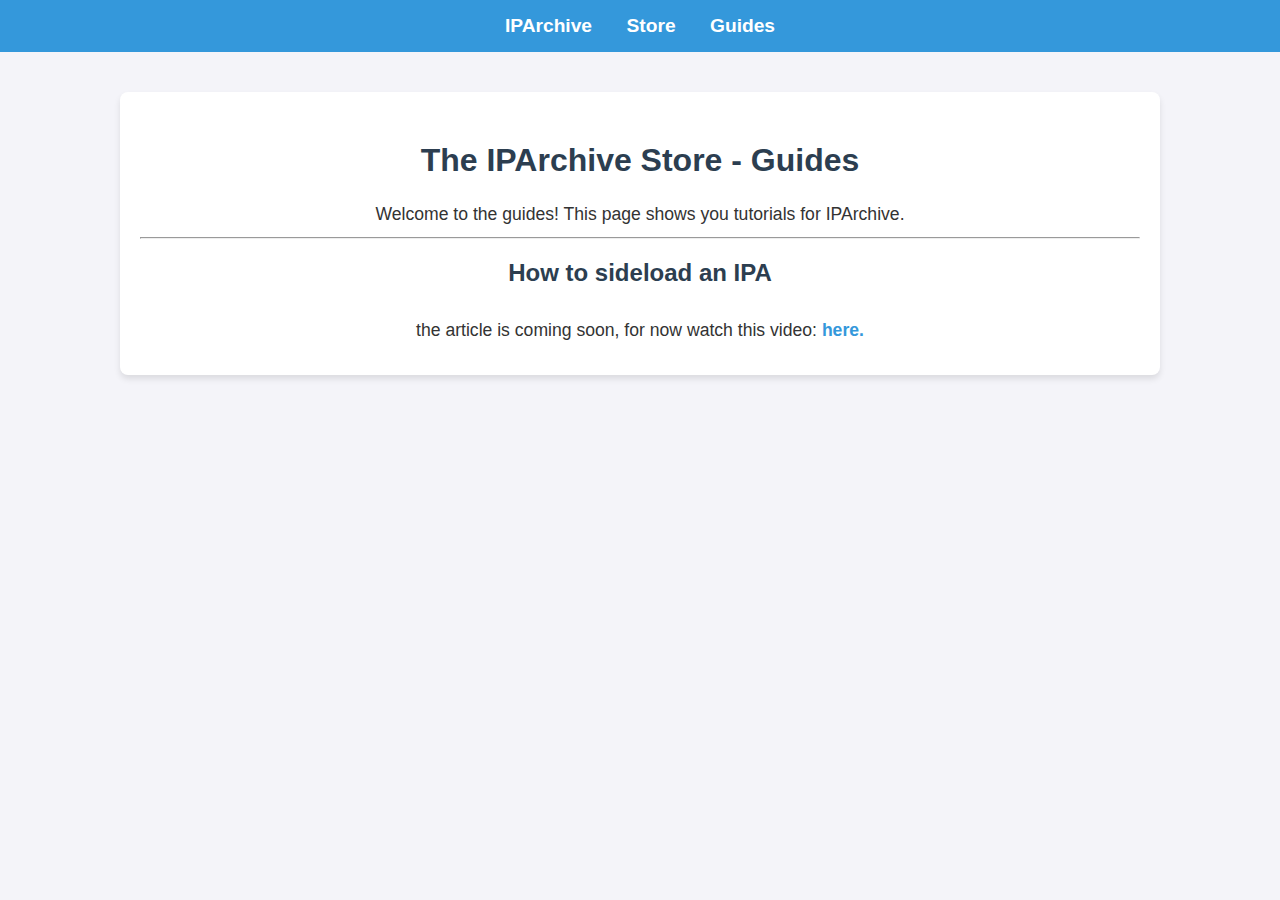
<file: guides.html>
<!DOCTYPE html>
<html lang="en">
<head>
  <meta charset="UTF-8">
  <meta http-equiv="X-UA-Compatible" content="IE=edge">
  <meta name="viewport" content="width=device-width, initial-scale=1.0">
  <link rel="stylesheet" href="styles.css">
  <title>IPArchive</title>
</head>
<body>
  <nav>
    <a href="index.html">IPArchive</a>
    <a href="/iparchive-store/">Store</a>
    <a href="guides.html">Guides</a>
  </nav>
  <div class="container">
    <h1>The IPArchive Store - Guides</h1>
    <p>Welcome to the guides! This page shows you tutorials for IPArchive.</p>
    <hr>
    <h2>How to sideload an IPA</h2>
    <p>the article is coming soon, for now watch this video: <a href="https://www.youtube.com/watch?v=xBaSOJ1SE94">here.</a>
</body>
</html>
</file>
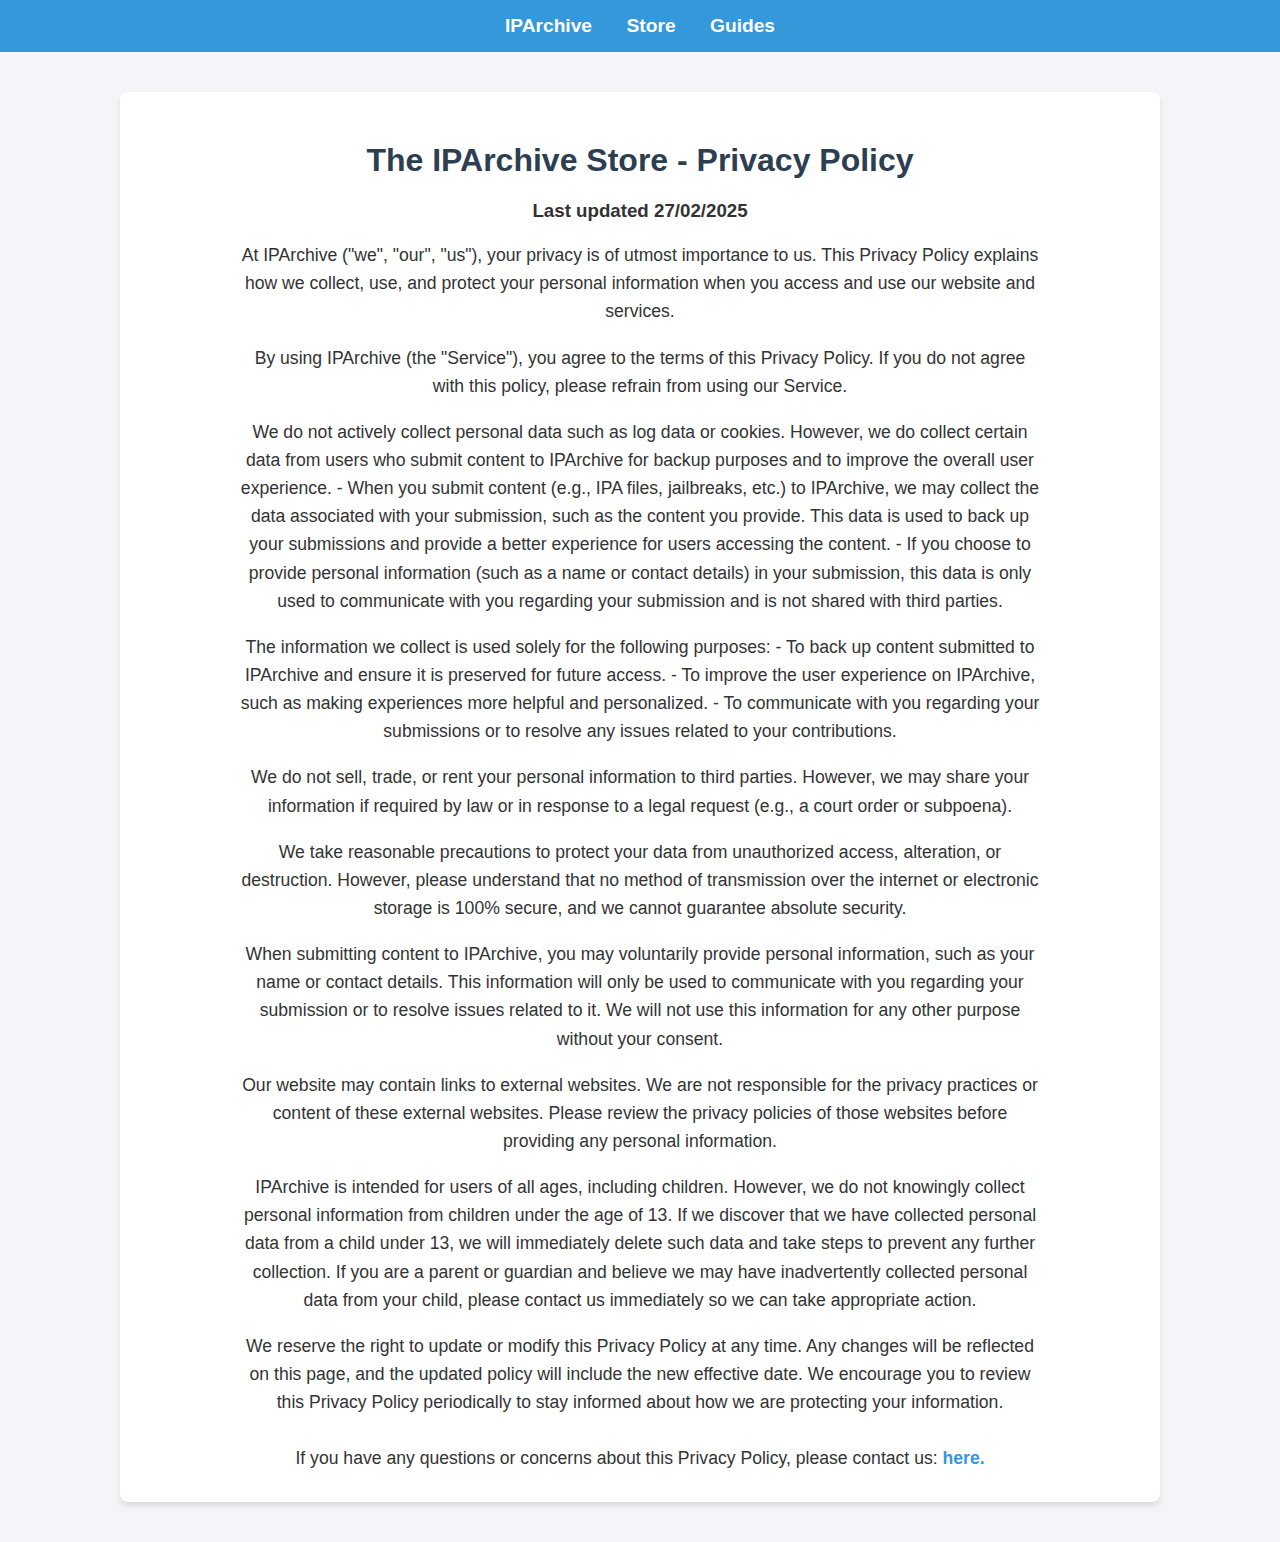
<file: privacy.html>
<!DOCTYPE html>
<html lang="en">
<head>
  <meta charset="UTF-8">
  <meta http-equiv="X-UA-Compatible" content="IE=edge">
  <meta name="viewport" content="width=device-width, initial-scale=1.0">
  <link rel="stylesheet" href="styles.css">
  <title>IPArchive</title>
</head>
<body>
  <nav>
    <a href="index.html">IPArchive</a>
    <a href="/iparchive-store/">Store</a>
    <a href="guides.com">Guides</a>
  </nav>
  <div class="container">
    <h1>The IPArchive Store - Privacy Policy</h1>
    <h3>Last updated 27/02/2025</h3>
    <p>
    At IPArchive ("we", "our", "us"), your privacy is of utmost importance to us. This Privacy Policy explains how we collect, use, and protect your personal information when you access and use our website and services.
    </p>
    <br>
    <p>
    By using IPArchive (the "Service"), you agree to the terms of this Privacy Policy. If you do not agree with this policy, please refrain from using our Service.
    </p>
    <br>
    <p>
    We do not actively collect personal data such as log data or cookies. However, we do collect certain data from users who submit content to IPArchive for backup purposes and to improve the overall user experience.
    - When you submit content (e.g., IPA files, jailbreaks, etc.) to IPArchive, we may collect the data associated with your submission, such as the content you provide. This data is used to back up your submissions and provide a better experience for users accessing the content.
    - If you choose to provide personal information (such as a name or contact details) in your submission, this data is only used to communicate with you regarding your submission and is not shared with third parties.
    </p>
    <br>
    <p>
    The information we collect is used solely for the following purposes:
    - To back up content submitted to IPArchive and ensure it is preserved for future access.
    - To improve the user experience on IPArchive, such as making experiences more helpful and personalized.
    - To communicate with you regarding your submissions or to resolve any issues related to your contributions.
    </p>
    <br>
    <p>
    We do not sell, trade, or rent your personal information to third parties. However, we may share your information if required by law or in response to a legal request (e.g., a court order or subpoena).
    </p>
    <br>
    <p>
    We take reasonable precautions to protect your data from unauthorized access, alteration, or destruction. However, please understand that no method of transmission over the internet or electronic storage is 100% secure, and we cannot guarantee absolute security.
    </p>
    <br>
    <p>
    When submitting content to IPArchive, you may voluntarily provide personal information, such as your name or contact details. This information will only be used to communicate with you regarding your submission or to resolve issues related to it. We will not use this information for any other purpose without your consent.
    </p>
    <br>
    <p>
    Our website may contain links to external websites. We are not responsible for the privacy practices or content of these external websites. Please review the privacy policies of those websites before providing any personal information.
    </p>
    <br>
    <p>
    IPArchive is intended for users of all ages, including children. However, we do not knowingly collect personal information from children under the age of 13. If we discover that we have collected personal data from a child under 13, we will immediately delete such data and take steps to prevent any further collection.

    If you are a parent or guardian and believe we may have inadvertently collected personal data from your child, please contact us immediately so we can take appropriate action.
    </p>
    <br>
    <p>
    We reserve the right to update or modify this Privacy Policy at any time. Any changes will be reflected on this page, and the updated policy will include the new effective date. We encourage you to review this Privacy Policy periodically to stay informed about how we are protecting your information.
    </p>
    <br>
    <p>
    If you have any questions or concerns about this Privacy Policy, please contact us:
    <a href="https://discord.gg/M9Ujk7hAdc">here.</a>
  </div>
</body>
</html>
</file>
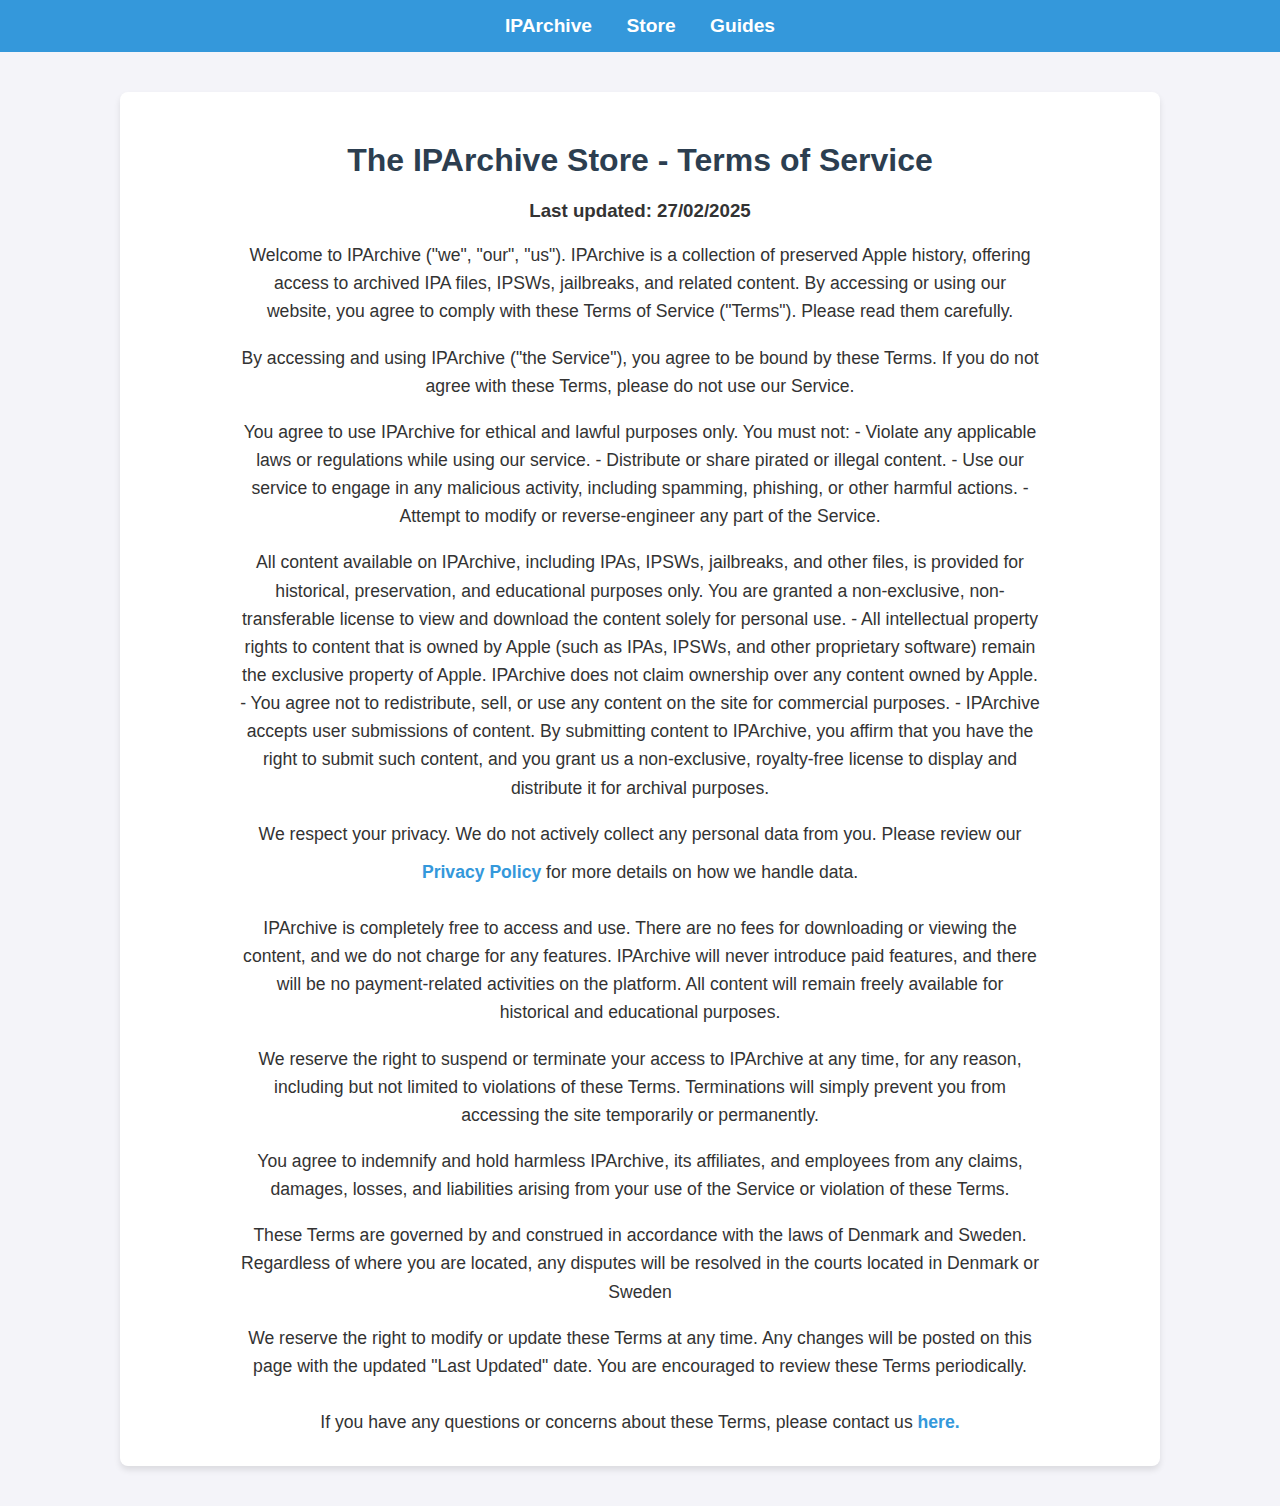
<file: terms.html>
<!DOCTYPE html>
<html lang="en">
<head>
  <meta charset="UTF-8">
  <meta http-equiv="X-UA-Compatible" content="IE=edge">
  <meta name="viewport" content="width=device-width, initial-scale=1.0">
  <link rel="stylesheet" href="styles.css">
  <title>IPArchive</title>
</head>
<body>
  <nav>
    <a href="index.html">IPArchive</a>
    <a href="/iparchive-store/">Store</a>
    <a href="guides.html">Guides</a>
  </nav>
  <div class="container">
    <h1>The IPArchive Store - Terms of Service</h1>
    <h3>Last updated: 27/02/2025</h3>
    <p> Welcome to IPArchive ("we", "our", "us"). IPArchive is a collection of preserved Apple history, offering access to archived IPA files, IPSWs, jailbreaks, and related content. By accessing or using our website, you agree to comply with these Terms of Service ("Terms"). Please read them carefully.</p>
    <br>
    <p>By accessing and using IPArchive ("the Service"), you agree to be bound by these Terms. If you do not agree with these Terms, please do not use our Service.</p>
    <br>
    <p>You agree to use IPArchive for ethical and lawful purposes only. You must not:
    - Violate any applicable laws or regulations while using our service.
    - Distribute or share pirated or illegal content.
    - Use our service to engage in any malicious activity, including spamming, phishing, or other harmful actions.
    - Attempt to modify or reverse-engineer any part of the Service.
    </p>
    <br>
    <p>All content available on IPArchive, including IPAs, IPSWs, jailbreaks, and other files, is provided for historical, preservation, and educational purposes only. You are granted a non-exclusive, non-transferable license to view and download the content solely for personal use.
    - All intellectual property rights to content that is owned by Apple (such as IPAs, IPSWs, and other proprietary software) remain the exclusive property of Apple. IPArchive does not claim ownership over any content owned by Apple.
    - You agree not to redistribute, sell, or use any content on the site for commercial purposes.
    - IPArchive accepts user submissions of content. By submitting content to IPArchive, you affirm that you have the right to submit such content, and you grant us a non-exclusive, royalty-free license to display and distribute it for archival purposes.
    </p>
    <br>
    <p>
    We respect your privacy. We do not actively collect any personal data from you. Please review our <a href="privacy.html">Privacy Policy</a> for more details on how we handle data.
    </p>
    <br>
    <p>
    IPArchive is completely free to access and use. There are no fees for downloading or viewing the content, and we do not charge for any features. IPArchive will never introduce paid features, and there will be no payment-related activities on the platform. All content will remain freely available for historical and educational purposes.
    </p>
    <br>
    <p>
    We reserve the right to suspend or terminate your access to IPArchive at any time, for any reason, including but not limited to violations of these Terms. Terminations will simply prevent you from accessing the site temporarily or permanently.
    </p>
    <br>
    <p>
    You agree to indemnify and hold harmless IPArchive, its affiliates, and employees from any claims, damages, losses, and liabilities arising from your use of the Service or violation of these Terms.
    </p>
    <br>
    <p>
    These Terms are governed by and construed in accordance with the laws of Denmark and Sweden. Regardless of where you are located, any disputes will be resolved in the courts located in Denmark or Sweden
    </p>
    <br>
    <p>
    We reserve the right to modify or update these Terms at any time. Any changes will be posted on this page with the updated "Last Updated" date. You are encouraged to review these Terms periodically.
    </p>
    <br>
    <p>
    If you have any questions or concerns about these Terms, please contact us <a href="https://discord.gg/M9Ujk7hAdc">here.</a>
    </p>
    </div>
</body>
</html>
</file>
<file: styles.css>
/* General body styling */
body {
  font-family: Arial, sans-serif;
  background-color: #f4f4f9;
  margin: 0;
  padding: 0;
  color: #333;
}

/* Navigation styling */
nav {
  background-color: #3498db;
  padding: 15px 20px;
  text-align: center;
}

nav a {
  color: white;
  text-decoration: none;
  font-size: 1.2em;
  margin: 0 15px;
  font-weight: bold;
}

nav a:hover {
  text-decoration: underline;
}

/* Container for content */
.container {
  max-width: 1000px;
  margin: 40px auto;
  padding: 20px;
  background-color: #fff;
  box-shadow: 0px 4px 6px rgba(0, 0, 0, 0.1);
  border-radius: 8px;
  text-align: center; /* Centering the text inside the container */
}

/* Header styling */
h1 {
  text-align: center;
  color: #2c3e50;
  margin-top: 30px;
  font-size: 2em;
}

/* Subheading styling */
h2 {
  color: #2c3e50;
  margin-top: 20px;
  font-size: 1.5em;
}

/* Paragraph styling */
p {
  font-size: 1.1em;
  line-height: 1.6;
  max-width: 800px;
  margin: 0 auto;
}

/* Button styling */
button {
  background-color: #3498db;
  color: white;
  border: none;
  padding: 12px 20px;
  font-size: 1em;
  cursor: pointer;
  border-radius: 5px;
  transition: background-color 0.3s;
  display: block;
  margin: 20px auto;
}

button:hover {
  background-color: #2980b9;
}

/* Link styling */
a {
  color: #3498db;
  text-decoration: none;
  font-weight: bold;
  display: inline-block; /* Ensure it behaves as an inline element */
  margin: 10px 0; /* Add some margin to separate the links */
}

a:hover {
  text-decoration: underline;
}

/* Video styling */
video {
  max-width: 100%;
  border-radius: 8px;
  display: block;
  margin: 20px auto;
  box-shadow: 0px 4px 6px rgba(0, 0, 0, 0.1);
}

/* Responsive Design */
@media (max-width: 768px) {
  body {
    padding: 10px;
  }

  .container {
    padding: 10px;
  }

  h1 {
    font-size: 1.8em;
  }

  h2 {
    font-size: 1.3em;
  }

  p {
    font-size: 1em;
  }
}
</file>
